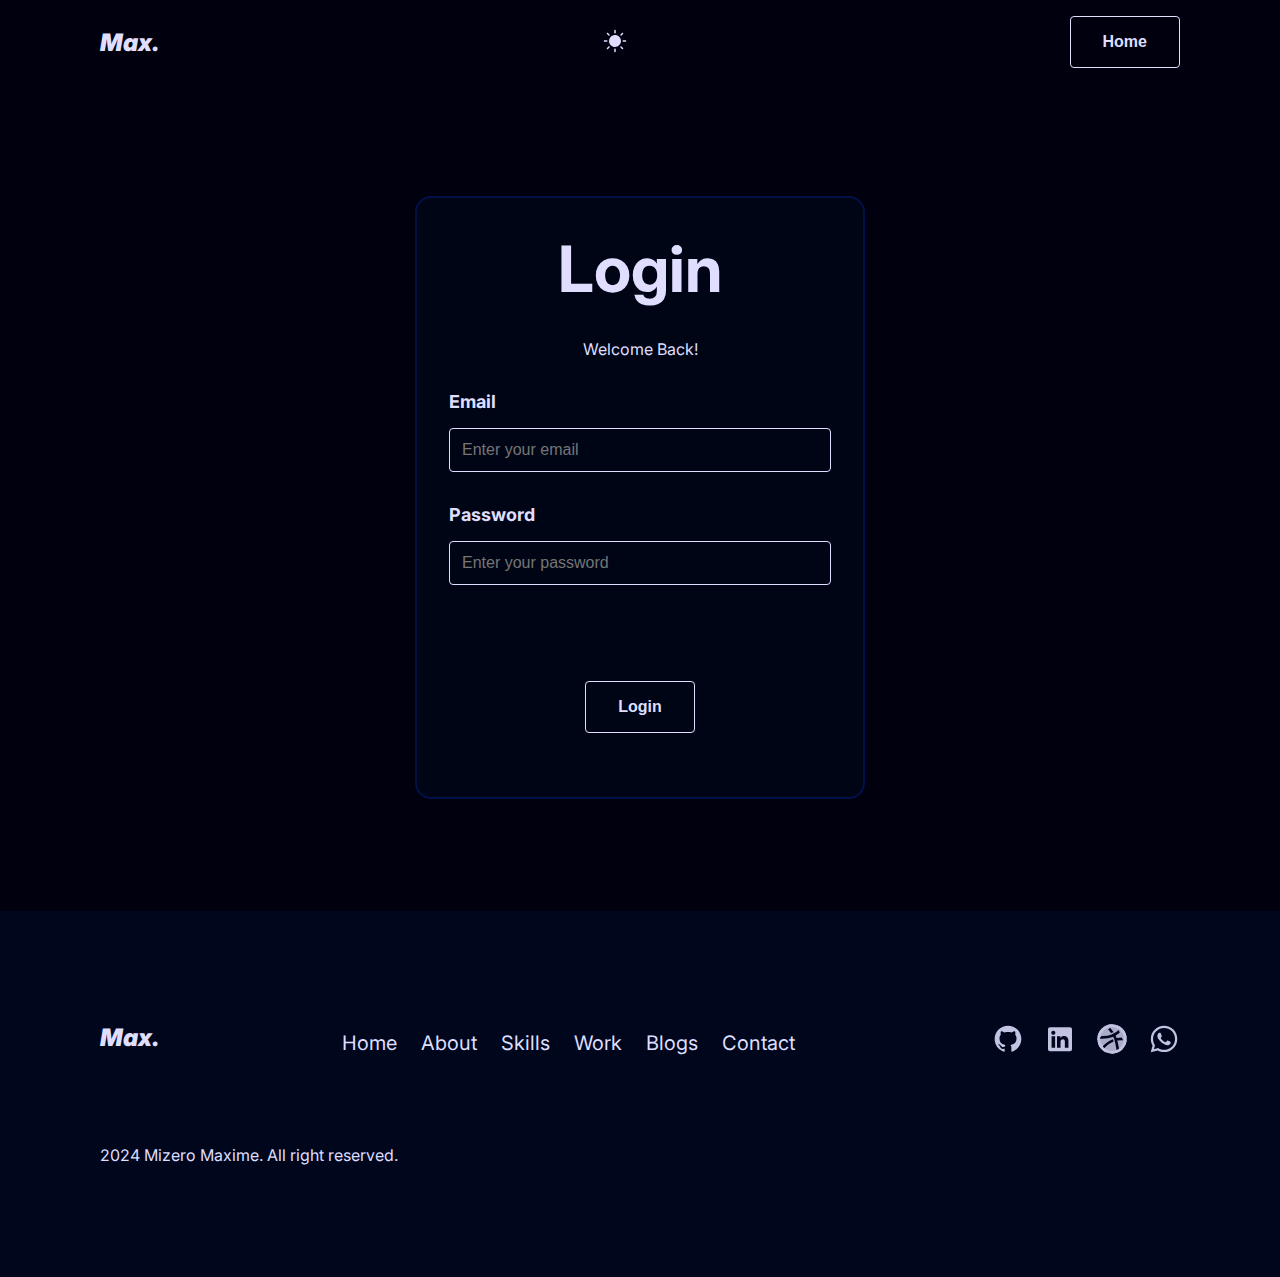
<file: dashboard.html>
<!DOCTYPE html>
<html lang="en">
<head>
    <meta charset="UTF-8">
    <meta name="viewport" content="width=device-width, initial-scale=1.0">
    <title>Dashboard</title>
    <link rel="stylesheet" href="styles.css">
    <link rel="stylesheet" href="dashboard.css">
</head>
<body>
    <section class="main-cont">
        <nav>
            <p class="logo">Max.</p>
            <div class="nav-links">
                <a href="/">Home</a>
                <button id="theme-toggle-button">
                    <svg width="24" height="24" viewBox="0 0 24 24" fill="none" xmlns="http://www.w3.org/2000/svg">
                        <g clip-path="url(#clip0_503_438)">
                        <path class="svg-icon" d="M11.25 3.75V1.5C11.25 1.30109 11.329 1.11032 11.4697 0.96967C11.6103 0.829018 11.8011 0.75 12 0.75C12.1989 0.75 12.3897 0.829018 12.5303 0.96967C12.671 1.11032 12.75 1.30109 12.75 1.5V3.75C12.75 3.94891 12.671 4.13968 12.5303 4.28033C12.3897 4.42098 12.1989 4.5 12 4.5C11.8011 4.5 11.6103 4.42098 11.4697 4.28033C11.329 4.13968 11.25 3.94891 11.25 3.75ZM12 6C10.8133 6 9.65327 6.35189 8.66658 7.01118C7.67988 7.67047 6.91085 8.60754 6.45672 9.7039C6.0026 10.8003 5.88378 12.0067 6.11529 13.1705C6.3468 14.3344 6.91824 15.4035 7.75736 16.2426C8.59647 17.0818 9.66557 17.6532 10.8295 17.8847C11.9933 18.1162 13.1997 17.9974 14.2961 17.5433C15.3925 17.0892 16.3295 16.3201 16.9888 15.3334C17.6481 14.3467 18 13.1867 18 12C17.9983 10.4092 17.3656 8.88412 16.2407 7.75928C15.1159 6.63444 13.5908 6.00174 12 6ZM5.46938 6.53063C5.61011 6.67136 5.80098 6.75042 6 6.75042C6.19902 6.75042 6.38989 6.67136 6.53062 6.53062C6.67136 6.38989 6.75042 6.19902 6.75042 6C6.75042 5.80098 6.67136 5.61011 6.53063 5.46938L5.03062 3.96938C4.88989 3.82864 4.69902 3.74958 4.5 3.74958C4.30098 3.74958 4.11011 3.82864 3.96938 3.96938C3.82864 4.11011 3.74958 4.30098 3.74958 4.5C3.74958 4.69902 3.82864 4.88989 3.96938 5.03062L5.46938 6.53063ZM5.46938 17.4694L3.96938 18.9694C3.82864 19.1101 3.74958 19.301 3.74958 19.5C3.74958 19.699 3.82864 19.8899 3.96938 20.0306C4.11011 20.1714 4.30098 20.2504 4.5 20.2504C4.69902 20.2504 4.88989 20.1714 5.03062 20.0306L6.53063 18.5306C6.60031 18.4609 6.65558 18.3782 6.6933 18.2872C6.73101 18.1961 6.75042 18.0985 6.75042 18C6.75042 17.9015 6.73101 17.8039 6.6933 17.7128C6.65558 17.6218 6.60031 17.5391 6.53063 17.4694C6.46094 17.3997 6.37822 17.3444 6.28717 17.3067C6.19613 17.269 6.09855 17.2496 6 17.2496C5.90145 17.2496 5.80387 17.269 5.71283 17.3067C5.62178 17.3444 5.53906 17.3997 5.46938 17.4694ZM18 6.75C18.0985 6.75008 18.1961 6.73074 18.2871 6.6931C18.3782 6.65546 18.4609 6.60025 18.5306 6.53063L20.0306 5.03062C20.1714 4.88989 20.2504 4.69902 20.2504 4.5C20.2504 4.30098 20.1714 4.11011 20.0306 3.96938C19.8899 3.82864 19.699 3.74958 19.5 3.74958C19.301 3.74958 19.1101 3.82864 18.9694 3.96938L17.4694 5.46938C17.3644 5.57427 17.2928 5.70796 17.2639 5.85352C17.2349 5.99908 17.2497 6.14998 17.3065 6.28709C17.3633 6.42421 17.4596 6.54139 17.583 6.62379C17.7065 6.70619 17.8516 6.75012 18 6.75ZM18.5306 17.4694C18.3899 17.3286 18.199 17.2496 18 17.2496C17.801 17.2496 17.6101 17.3286 17.4694 17.4694C17.3286 17.6101 17.2496 17.801 17.2496 18C17.2496 18.199 17.3286 18.3899 17.4694 18.5306L18.9694 20.0306C19.0391 20.1003 19.1218 20.1556 19.2128 20.1933C19.3039 20.231 19.4015 20.2504 19.5 20.2504C19.5985 20.2504 19.6961 20.231 19.7872 20.1933C19.8782 20.1556 19.9609 20.1003 20.0306 20.0306C20.1003 19.9609 20.1556 19.8782 20.1933 19.7872C20.231 19.6961 20.2504 19.5985 20.2504 19.5C20.2504 19.4015 20.231 19.3039 20.1933 19.2128C20.1556 19.1218 20.1003 19.0391 20.0306 18.9694L18.5306 17.4694ZM4.5 12C4.5 11.8011 4.42098 11.6103 4.28033 11.4697C4.13968 11.329 3.94891 11.25 3.75 11.25H1.5C1.30109 11.25 1.11032 11.329 0.96967 11.4697C0.829018 11.6103 0.75 11.8011 0.75 12C0.75 12.1989 0.829018 12.3897 0.96967 12.5303C1.11032 12.671 1.30109 12.75 1.5 12.75H3.75C3.94891 12.75 4.13968 12.671 4.28033 12.5303C4.42098 12.3897 4.5 12.1989 4.5 12ZM12 19.5C11.8011 19.5 11.6103 19.579 11.4697 19.7197C11.329 19.8603 11.25 20.0511 11.25 20.25V22.5C11.25 22.6989 11.329 22.8897 11.4697 23.0303C11.6103 23.171 11.8011 23.25 12 23.25C12.1989 23.25 12.3897 23.171 12.5303 23.0303C12.671 22.8897 12.75 22.6989 12.75 22.5V20.25C12.75 20.0511 12.671 19.8603 12.5303 19.7197C12.3897 19.579 12.1989 19.5 12 19.5ZM22.5 11.25H20.25C20.0511 11.25 19.8603 11.329 19.7197 11.4697C19.579 11.6103 19.5 11.8011 19.5 12C19.5 12.1989 19.579 12.3897 19.7197 12.5303C19.8603 12.671 20.0511 12.75 20.25 12.75H22.5C22.6989 12.75 22.8897 12.671 23.0303 12.5303C23.171 12.3897 23.25 12.1989 23.25 12C23.25 11.8011 23.171 11.6103 23.0303 11.4697C22.8897 11.329 22.6989 11.25 22.5 11.25Z" fill="#DFDEFF"/>
                        </g>
                        <defs>
                        <clipPath id="clip0_503_438">
                        <rect width="24" height="24" fill="white"/>
                        </clipPath>
                        </defs>
                        </svg>
                        
                </button>
            </div>
            <button class="sign-btn">Sign Out</button>
            <button class="menu-btn" id="open-menu"><svg width="32" height="32" viewBox="0 0 32 32" fill="none" xmlns="http://www.w3.org/2000/svg">
                <path class="svg-icon" d="M8 10.667H24M8 16.0003H24M8 21.3337H24" stroke="white" stroke-width="2" stroke-linecap="round" stroke-linejoin="round"/>
                </svg></button>
            <div class="mobile-nav" id="mobile-navigation">
                <button class="close-btn" id="close-menu"><img src="./resources/mingcute_close-fill.svg"></button>
                <a href="/">Home</a>
                <a class="sign-btn-mobile" href="/login.html">Sign Out</a>
            </div>
           </nav>
           <div class="body-cont">
            <div class="hero-content">
                <p class="section-description">Dashboard</p>
                <p class="blog-description">Manager all your blogs here</p>
                <div class="dashboard-cards">
                    <div class="dashboard-card">
                        <p class="dashboard-card-number total-blogs" >0</p>
                        <p class="dashboard-card-description">Total Blogs</p>
                    </div>
                    <div class="dashboard-card">
                        <p class="dashboard-card-number" id="total-likes">0</p>
                        <p class="dashboard-card-description">Total Likes</p>
                    </div>
                    <div class="dashboard-card">
                        <p class="dashboard-card-number" id="total-views">0</p>
                        <p class="dashboard-card-description">Total Views</p>
                    </div>
                
                </div>
            </div>
            <div class="create-blog-section">
               <p class="section-header">Create </p>
               <div>
                <p class="section-description">Create a new blog post</p>
               <p class="blog-description">Fill the form below</p>
               </div>
              
               <form action="" id="create-blog-form">
                <div class="input-field-flex">
                    <div class="input-field">
                        <label>Name of the author</label>
                        <input type="text" placeholder="Enter the name">
                    </div>
                    <div class="input-field">
                        <label>Read Duration(minutes).</label>
                        <input type="number" placeholder="Enter the duration">
                    </div>
                </div>
                <div class="input-field-flex">
                    <div class="input-field">
                        <label>Blog Title</label>
                        <input type="text" placeholder="Enter the blog title">
                    </div>
                    <div class="input-field">
                        <label>Choose Image:</label>
                        <input type="file" id="image-upload" accept="image/*" multiple>
                    </div>
                </div>
                <div class="input-field">
                    <label>Enter Category</label>
                    <input type="text" placeholder="Enter the category">
                </div>
                <div class="input-field">
                    <label>Blog Description</label>
                    <textarea placeholder="Enter your Blog description"></textarea>
                </div>
               
                <button> Create New Blog</button>
                
            </form>
            </div>    
            <div class="edit-blog-container"> 
                <button class="close-btn" id="close-update-menu"><img src="./resources/mingcute_close-fill.svg"></button>
                <form action=""  id="edit-blog-form">
                    <p class="section-header">update Blog. </p>
                    <div class="input-field-flex">
                        <div class="input-field">
                            <label>Name of the author</label>
                            <input type="text" placeholder="Enter the name">
                        </div>
                        <div class="input-field">
                            <label>Read Duration(minutes).</label>
                            <input type="number" placeholder="Enter the duration">
                        </div>
                    </div>
                    <div class="input-field-flex">
                        <div class="input-field">
                            <label>Blog Title</label>
                            <input type="text" placeholder="Enter the blog title">
                        </div>
                    
                    </div>
               
                    <div class="input-field">
                        <label>Blog Description</label>
                        <textarea placeholder="Enter your Blog description"></textarea>
                    </div>
                   
                    <button type="submit"> Update Blog</button>
                    
                </form>  
               </div>   
           <div class="all-blogs-section">
            <p class="section-description">All Blogs<spna class="small " > (<span class="total-blogs">0</span>).</spna></p>
            <div class="blog-cards-cont" id="blog-container">
            </div>
           </div>
           </div>
    </section>
    <div id="snackbar"></div>

    <footer>
        <div class="footer-content">
            <p class="logo">Max.</p>
            <div class="nav-links">
                <a href="/">Home</a>
                <a href="#About">About</a>
                <a href="#Skills">Skills</a>
                <a href="#Work">Work</a>
                <a href="#Blog-section">Blogs</a>
                <a href="#Contact">Contact</a>
            </div>
            <div>
                <a href="#" class="social-links no-padding"><svg width="32" height="32" viewBox="0 0 32 32" fill="none" xmlns="http://www.w3.org/2000/svg">
                    <path class="svg-icon" d="M15.9993 2.66699C14.2484 2.66699 12.5146 3.01187 10.8969 3.68193C9.27923 4.35199 7.80937 5.33412 6.57126 6.57224C4.07077 9.07272 2.66602 12.4641 2.66602 16.0003C2.66602 21.8937 6.49268 26.8937 11.786 28.667C12.4527 28.7737 12.666 28.3603 12.666 28.0003V25.747C8.97268 26.547 8.18602 23.9603 8.18602 23.9603C7.57268 22.4137 6.70602 22.0003 6.70602 22.0003C5.49268 21.1737 6.79935 21.2003 6.79935 21.2003C8.13268 21.2937 8.83935 22.5737 8.83935 22.5737C9.99935 24.6003 11.9593 24.0003 12.7193 23.6803C12.8393 22.8137 13.186 22.227 13.5593 21.8937C10.5993 21.5603 7.49268 20.4137 7.49268 15.3337C7.49268 13.8537 7.99935 12.667 8.86602 11.7203C8.73268 11.387 8.26602 10.0003 8.99935 8.20033C8.99935 8.20033 10.1193 7.84033 12.666 9.56033C13.7193 9.26699 14.866 9.12033 15.9993 9.12033C17.1327 9.12033 18.2793 9.26699 19.3327 9.56033C21.8793 7.84033 22.9993 8.20033 22.9993 8.20033C23.7327 10.0003 23.266 11.387 23.1327 11.7203C23.9993 12.667 24.506 13.8537 24.506 15.3337C24.506 20.427 21.386 21.547 18.4127 21.8803C18.8927 22.2937 19.3327 23.107 19.3327 24.347V28.0003C19.3327 28.3603 19.546 28.787 20.226 28.667C25.5193 26.8803 29.3327 21.8937 29.3327 16.0003C29.3327 14.2494 28.9878 12.5156 28.3177 10.8979C27.6477 9.2802 26.6656 7.81035 25.4274 6.57224C24.1893 5.33412 22.7195 4.35199 21.1018 3.68193C19.4841 3.01187 17.7503 2.66699 15.9993 2.66699Z" fill="#DFDEFF"/>
                    </svg></a>
                <a href="#" class="social-links"><svg width="32" height="32" viewBox="0 0 32 32" fill="none" xmlns="http://www.w3.org/2000/svg">
                    <path class="svg-icon" fill-rule="evenodd" clip-rule="evenodd" d="M6 4.32324C4.89543 4.32324 4 5.21867 4 6.32324V26.3232C4 27.4278 4.89543 28.3232 6 28.3232H26C27.1045 28.3232 28 27.4278 28 26.3232V6.32324C28 5.21867 27.1045 4.32324 26 4.32324H6ZM11.361 9.6602C11.3685 10.9352 10.4141 11.7208 9.28164 11.7152C8.21476 11.7096 7.28476 10.8602 7.29039 9.66208C7.29601 8.5352 8.18664 7.62958 9.34352 7.65583C10.5173 7.68208 11.3685 8.54271 11.361 9.6602ZM16.3729 13.3389H13.0129H13.0111V24.752H16.5623V24.4858C16.5623 23.9792 16.5619 23.4726 16.5615 22.9658C16.5604 21.614 16.5592 20.2608 16.5661 18.9095C16.568 18.5814 16.5829 18.2402 16.6673 17.927C16.9841 16.757 18.0361 16.0014 19.2099 16.1871C19.9636 16.3051 20.4623 16.742 20.6723 17.4527C20.8017 17.897 20.8599 18.3751 20.8655 18.8383C20.8807 20.2351 20.8785 21.6319 20.8764 23.0288C20.8756 23.5219 20.8748 24.0152 20.8748 24.5083V24.7502H24.4373V24.4764C24.4373 23.8738 24.4371 23.2712 24.4367 22.6687C24.436 21.1627 24.4352 19.6567 24.4392 18.1502C24.4411 17.4695 24.368 16.7983 24.2011 16.1402C23.9517 15.1614 23.4361 14.3514 22.598 13.7664C22.0036 13.3502 21.3511 13.082 20.6217 13.052C20.5387 13.0486 20.4549 13.0441 20.3708 13.0395C19.9979 13.0194 19.6188 12.9989 19.2623 13.0708C18.2423 13.2752 17.3461 13.742 16.6692 14.5651C16.5905 14.6595 16.5136 14.7554 16.3988 14.8984L16.3729 14.9308V13.3389ZM7.57552 24.7558H11.1099V13.3463H7.57552V24.7558Z" fill="#DFDEFF"/>
                    </svg>
                    </a>
                <a href="#" class="social-links"><svg width="32" height="32" viewBox="0 0 32 32" fill="none" xmlns="http://www.w3.org/2000/svg">
                    <mask id="mask0_545_547" style="mask-type:luminance" maskUnits="userSpaceOnUse" x="1" y="1" width="30" height="30">
                    <path class="svg-icon" d="M29.3327 16.0003C29.3349 17.7565 28.9892 19.4958 28.3153 21.1176C27.6414 22.7394 26.6529 24.2115 25.4067 25.449C24.1707 26.6828 22.7038 27.6609 21.0896 28.3275C19.4754 28.994 17.7457 29.3359 15.9994 29.3337C8.63536 29.3337 2.66603 23.3643 2.66603 16.0003C2.66137 12.5815 3.97461 9.29244 6.33269 6.817C7.57692 5.50407 9.07597 4.45883 10.7381 3.74526C12.4003 3.03168 14.1905 2.66478 15.9994 2.667C17.7457 2.66474 19.4754 3.00666 21.0896 3.67321C22.7038 4.33976 24.1707 5.31789 25.4067 6.55167C26.6529 7.78915 27.6414 9.26132 28.3153 10.8831C28.9892 12.5049 29.3349 14.2441 29.3327 16.0003Z" fill="white" stroke="white" stroke-width="2.66667" stroke-linecap="round" stroke-linejoin="round"/>
                    <path class="svg-icon" d="M29.3322 16.0004C27.3869 16.0004 22.0202 15.267 17.2169 17.3757C11.9989 19.667 8.22089 23.2217 6.57422 25.4317" stroke="black" stroke-width="2.66667" stroke-linecap="round" stroke-linejoin="round"/>
                    <path class="svg-icon" d="M11 3.63672C13.0867 5.56272 17.64 10.4661 19.3333 15.3341C21.0267 20.2021 21.6533 26.1874 22.04 27.8907" stroke="black" stroke-width="2.66667" stroke-linecap="round" stroke-linejoin="round"/>
                    <path class="svg-icon" d="M2.76953 14.3335C5.2882 14.4855 11.9555 14.6221 16.2222 12.8001C20.4889 10.9781 24.1602 7.62681 25.4195 6.56348" stroke="black" stroke-width="2.66667" stroke-linecap="round" stroke-linejoin="round"/>
                    <path class="svg-icon" d="M3.66603 21.0757C4.8409 23.9196 6.95983 26.2718 9.66603 27.7363M2.66603 16.0003C2.66137 12.5815 3.97461 9.29244 6.33269 6.817C7.57692 5.50407 9.07597 4.45883 10.7381 3.74526C12.4003 3.03168 14.1905 2.66478 15.9994 2.667M21.3327 3.77634C22.8511 4.44069 24.2326 5.38183 25.4067 6.55167C26.6529 7.78915 27.6414 9.26132 28.3153 10.8831C28.9892 12.5049 29.3349 14.2441 29.3327 16.0003C29.3327 17.6417 29.036 19.2143 28.4927 20.667M15.9994 29.3337C17.7457 29.3359 19.4754 28.994 21.0896 28.3275C22.7038 27.6609 24.1707 26.6828 25.4067 25.449" stroke="white" stroke-width="2.66667" stroke-linecap="round" stroke-linejoin="round"/>
                    </mask>
                    <g mask="url(#mask0_545_547)">
                    <path class="svg-icon" d="M0 0H32V32H0V0Z" fill="#DFDEFF"/>
                    </g>
                    </svg>
                    </a>
                <a href="#" class="social-links"><svg width="32" height="32" viewBox="0 0 32 32" fill="none" xmlns="http://www.w3.org/2000/svg">
                    <path class="svg-icon" d="M25.3991 6.54707C24.1767 5.31231 22.7207 4.3333 21.1159 3.66714C19.5112 3.00098 17.7899 2.66102 16.0524 2.66707C8.77242 2.66707 2.83909 8.6004 2.83909 15.8804C2.83909 18.2137 3.45242 20.4804 4.59909 22.4804L2.73242 29.3337L9.73242 27.4937C11.6658 28.5471 13.8391 29.1071 16.0524 29.1071C23.3324 29.1071 29.2658 23.1737 29.2658 15.8937C29.2658 12.3604 27.8924 9.0404 25.3991 6.54707ZM16.0524 26.8671C14.0791 26.8671 12.1458 26.3337 10.4524 25.3337L10.0524 25.0937L5.89242 26.1871L6.99909 22.1337L6.73242 21.7204C5.63608 19.9697 5.05394 17.9461 5.05242 15.8804C5.05242 9.82707 9.98575 4.89374 16.0391 4.89374C18.9724 4.89374 21.7324 6.04041 23.7991 8.12041C24.8224 9.13902 25.6334 10.3506 26.1849 11.685C26.7365 13.0193 27.0178 14.4499 27.0124 15.8937C27.0391 21.9471 22.1058 26.8671 16.0524 26.8671ZM22.0791 18.6537C21.7458 18.4937 20.1191 17.6937 19.8258 17.5737C19.5191 17.4671 19.3058 17.4137 19.0791 17.7337C18.8524 18.0671 18.2258 18.8137 18.0391 19.0271C17.8524 19.2537 17.6524 19.2804 17.3191 19.1071C16.9858 18.9471 15.9191 18.5871 14.6658 17.4671C13.6791 16.5871 13.0258 15.5071 12.8258 15.1737C12.6391 14.8404 12.7991 14.6671 12.9724 14.4937C13.1191 14.3471 13.3058 14.1071 13.4658 13.9204C13.6258 13.7337 13.6924 13.5871 13.7991 13.3737C13.9058 13.1471 13.8524 12.9604 13.7724 12.8004C13.6924 12.6404 13.0258 11.0137 12.7591 10.3471C12.4924 9.70707 12.2124 9.78707 12.0124 9.77374H11.3724C11.1458 9.77374 10.7991 9.85374 10.4924 10.1871C10.1991 10.5204 9.34576 11.3204 9.34576 12.9471C9.34576 14.5737 10.5324 16.1471 10.6924 16.3604C10.8524 16.5871 13.0258 19.9204 16.3324 21.3471C17.1191 21.6937 17.7324 21.8937 18.2124 22.0404C18.9991 22.2937 19.7191 22.2537 20.2924 22.1737C20.9324 22.0804 22.2524 21.3737 22.5191 20.6004C22.7991 19.8271 22.7991 19.1737 22.7058 19.0271C22.6124 18.8804 22.4124 18.8137 22.0791 18.6537Z" fill="#DFDEFF"/>
                    </svg>
                    </a>
            </div>
        </div>
        <p>2024 Mizero Maxime. All right reserved.</p>
    </footer>
    <script src="./index.js"></script>
    <script src="./blog.js"></script>
</body>
</html>
</file>
<file: styles.css>
@import url('https://fonts.googleapis.com/css2?family=Inter:wght@100..900&display=swap');
@import url('https://fonts.googleapis.com/css2?family=Montserrat:ital,wght@0,100..900;1,100..900&display=swap');
:root {
    --dark-mode-text-color: #DFDEFF; /* Text color for non-dark mode */
    --dark-mode-border-color: #00114A; /* Border color for non-dark mode */
    --dark-mode-container-background: #000516; /* Container background for non-dark mode */
    --dark-mode-background: #00000F; /* Background for non-dark mode */
    --dark-mode-footer-color: #00071D; /* Background for non-dark mode */
    --transition:all .2s ease-in-out;
  }

* {
    margin: 0;
    padding: 0;
    box-sizing: border-box;
}
body,html {
    font-family: 'Inter', sans-serif;
    background-color: var(--dark-mode-background);
    color: var(--dark-mode-text-color);
    scroll-behavior: smooth;
}

  
.main-cont {
    padding-inline:100px;
    max-width: 1440px;
    margin-inline: auto;
} 
a {
    text-decoration: none;
    color: inherit;
}

nav {
    padding-block: 1rem;
    display: flex;
    justify-content: space-between;
    align-items: center;
    width: 100%;
}
.logo {
    font-size: 1.5rem;
    font-style: italic;
    font-weight: 900;
}
.nav-links{
    display: flex;
    gap: 1.5rem;
    font-size: 1.25rem;
}
.nav-links > a {
    padding-block: .5rem;
    border-bottom: solid 2px transparent;
    transition: var(--transition);
}
.nav-links > button {
   background-color: transparent;
   border: none;
   cursor: pointer;
   transition: var(--transition);

}
.nav-links > button:hover {
   transform: scale(1.2);
}
.nav-links > a:hover {
    opacity: .5;
    border-bottom: solid 2px var(--dark-mode-text-color);
}
.sign-btn, form > button, .sign-btn-mobile {
     background-color: transparent;
     color: var(--dark-mode-text-color);
     padding: 1rem 2rem;
     border: solid 1px var(--dark-mode-text-color);
     border-radius: 4px;
     font-size: 1rem;
     font-weight: bold;
     transition: var(--transition);
     width: max-content;
}
.sign-btn:hover,form > button:hover,.sign-btn-mobile:hover {
  background-color: var(--dark-mode-text-color);
  color: var(--dark-mode-background) !important;
  cursor: pointer;
}
.hero-section{
    display: flex;
    flex-direction: column;
    justify-content: center;
    align-items: center;
    text-align: center;
    gap: 1.5rem;
    padding: 112px 32px;
}
.hero-section > h1{
    font-family: 'merriweather', serif;
    font-style: italic;
    font-size: 56px;
    font-weight: 900;
    line-height: 100%;
    max-width: 1000px;
    opacity: .87;
}
.hero-section > p{
    opacity: .67;
    max-width: 800px;
    font-size: 18px;
    line-height: 150%;
}
.hero-section-btn-cont{
    display: flex;
    gap: 2rem;
}
.hero-section-btn-cont > button, .gost-btn{
  
    padding: 1rem;
    background-color: transparent;
    border: solid 1px var(--dark-mode-text-color);
    color: var(--dark-mode-text-color);
    font-weight: bold;
    display: flex;
    align-items: end;
    gap: .5rem;
    font-size: 18px;
    transition: var(--transition);
    border-radius: 4px;

}
.svg-icon{
    fill: var(--dark-mode-text-color) !important;
    color: var(--dark-mode-text-color);
  

}
.svg-icon-stroke {
    stroke: var(--dark-mode-text-color);
}
.gost-btn {
    align-items: center;
    width: max-content;
    cursor: pointer;
}
.gost-btn:hover{
    transform: scale(1.1);
}
.menu-btn,.close-btn {
    background-color: transparent;
    border: none;
    transition: var(--transition);

}
.menu-btn {
    display: none;
}
.hero-section-btn-cont > button:hover, .menu-btn:hover, .close-btn:hover {

  transform: scale(1.2);
  cursor: pointer;

}

.mobile-nav{
    display: flex;
    position: fixed;
    top:0;
    bottom:0;
    left: 0;
    right: 0;
    background-color: var(--dark-mode-background);
    flex-direction: column;
    justify-content: center;
    align-items: center;
    font-size: 32px;
    gap: 1rem;
    z-index: -1;
    opacity: 0;
    visibility: hidden;
    transform: translateX(100px);
    transition: var(--transition);
}
.mobile-nav.active {
    z-index: 10;
    opacity: 1;
    visibility: visible;
    transform: translateX(0);
}
.mobile {
    display: flex;
}
.close-btn {
    position: absolute;
    top: 2rem;
    right: 4rem;
}
.sign-btn-mobile{
    margin-top: 3rem;
}
.mobile-nav a:hover{
    opacity: .5;
    transform: scale(1.05);
}
.about-section,.Blog{
    padding-block: 112px;
    display: flex;
    flex-direction: column;
    gap: 80px;
}
.social-links{
    opacity: .87;
}
.social-links:hover {
    opacity: 1;
    cursor: pointer;
    transition: var(--transition);
    transform: scale(1.2);
}
.about-section-header{ 
    display: flex;
    align-items: center;
    justify-content: space-between;
}
.about-section-header{ 
    display: flex;
    align-items: center;
    justify-content: space-between;
}
.section-header{
    padding-block: 1rem;
    border-bottom: solid 2px var(--dark-mode-text-color);
    width: max-content;
}
.about-section-header > div{ 
    display: flex;
   gap: 1rem;
}
.section-description{
    font-size: 40px;
    font-family: "Montserrat", sans-serif; 
    font-weight: bold;
    opacity: .87;
    line-height: 120%;

}
.about-section-qualities{
    display: flex;
    gap: 4rem;
    
}
.about-section-qualities-img,.about-section-qualities-cont{
    width: 50%;
}
.about-section-qualities-img > img{
   width: 100%;
    height: 400px;
    object-fit: cover;
    border-radius: 1rem;

}
.about-section-qualities-cont{
  display: flex;
  flex-direction: column;
  gap: 1.5rem;
  justify-content: center;
}
.about-section-quality-cont{
    display: flex;
    flex-direction: column;
    gap: 1rem;
}
.about-section-quality-title{
    font-size: 24px;
    font-weight: bold;
    opacity: .87;
}
.about-section-quality-description {
    opacity: .67;
    line-height: 150%;
    max-width: 600px;
}
.about-section-footer{
    display: flex;
    justify-content: space-evenly
}
.about-section-footer-card{
    display: flex;
    flex-direction: column;
    gap: 1rem;
    padding: 30px 70px;
    border-radius: 8px;
    align-items: center;
    background-color: var(--dark-mode-container-background);
    border: solid 1px var(--dark-mode-border-color);
    
}
.about-section-footer-card> p{
  font-weight: bold;
}
.about-section-footer-card> span{
  opacity: .67;
}

.skills-section,.work-section {
    display: flex;
    flex-direction: column;
    gap: 80px;
    padding-block: 112px;
}
.skills-section-main-cont{
    display: flex;
    gap: 2rem;
    justify-content: space-between;
 
}
.skills-card-cont {
    display: grid;
    grid-template-columns: repeat(2,auto);
    justify-content: space-evenly;
    width: 100%;
    margin-top: 2rem;
  
}
.skills-card-cont-sub{
  display: flex;
  flex-direction: column;
  align-items: center;
  gap: 1.5rem;
 
}
.skills-section-cont{
    padding: 4rem 1rem;
    display: flex;
    flex-direction: column;
    gap: 1rem;
    width: 50%;
    max-width: 600px;
    align-items: center;
    background-color: var(--dark-mode-container-background);
    border: solid 2px var(--dark-mode-border-color);
    border-radius: 1rem;

}
.skills-card{
    display: flex;
    gap: 1rem;
    align-items: flex-start;

}
.skills-card-title{
    font-weight: bold;
    opacity: .87;
}
.skills-card-description{
    opacity: .67;
}
.skills-section-cont-title{
    opacity: .87;
    font-size: 32px;
    font-weight: bold;
    text-align: center;

}
.skills-section-cont-sub {
  opacity: .67;
}
.work-main-cont{
    display: flex;
    flex-direction: column;
    gap: 4rem;
    align-items: center;
   
}

.work-cont{
    display: flex;
    flex-direction: column;
    gap: 1rem;
    width: 50%;
    justify-content: center;
    padding: 1rem 2rem;

}
.work-img-cont{
    width: 50%;
}
.work-img-cont > img{
    width: 100%;
    height: 100%;
}
.work-cont > a{
   text-decoration: underline;
   cursor: pointer;
   display: flex;
   align-items: center;
   gap: .5rem;
   margin-top: 1rem;
}
.work-cont > a:hover{
   opacity: .5;
}
.works-cont{
    display: flex;
    gap: 2rem;
    transition: var(--transition);
    overflow: hidden;
    border: solid 2px transparent;
    border-bottom-color: var(--dark-mode-border-color) ;
}
.works-cont:hover{
    background-color: var(--dark-mode-container-background);
    transform: scale(1.05);
    border-radius: 1rem;
    border: solid 1px var(--dark-mode-border-color);
  }
.work-cont-title{
    font-size: 32px;
    font-weight: bold;
    opacity: .87;
}
.work-cont-descritpion{
    opacity: .67;
}
.work-cont-languages{
    display: flex;
    gap: 1rem;
}
.work-cont-languages > p{
    font-size: 14px;
   padding: .5rem 1rem;
   border: solid 1px var(--dark-mode-text-color);
   border-radius: 2rem;
}
.reverse{ 
    flex-direction: row-reverse;
}
.blog-cards-cont{
  display: grid;
  grid-template-columns: repeat(2, auto);
  gap: 2rem;
}
.blog-intro{
    text-align: center;
    max-width: 600px;
    margin-inline:auto ;
    display: flex;
    flex-direction: column;
    gap: 2rem;

}
.blog-description{
    opacity: .67;
    display: flex;
    align-items: center;
    line-height: 150%;
    gap: .5rem;
    display: -webkit-box;
    -webkit-line-clamp: 2;
    -webkit-box-orient: vertical;  
    overflow: hidden;
}
.blog-cards,.no-blogs{
    display: flex;
    flex-direction: column;
    gap: 2rem;
    background-color: var(--dark-mode-container-background);
    border: solid 1px var(--dark-mode-border-color);
    padding: 1rem;
    border-radius: 8px;
    transition: var(--transition);
    width: 100%;
    height: max-content;

}
.no-blogs {
    width: 100%;
    align-items: center;
    justify-content: center;
    font-size: 2rem;
    margin-inline:auto ;
}
.blog-cards:hover{
    cursor: pointer;
    transform: scale(1.05);
    box-shadow: 1px 12px 67px 0px var(--dark-mode-border-color);
    -webkit-box-shadow: 1px 12px 67px 0px var(--dark-mode-border-color);
    -moz-box-shadow: 1px 12px 67px 0px var(--dark-mode-border-color);

}
.blog-card-img{
    height: 50%;
    width: 100%;
    object-fit: cover;
border-radius: .5rem;
overflow: hidden;
}
.blog-card-img > img{
        height: 100%;
        /* max-height: 400px; */
        width: 100%;
        object-fit: cover;
        aspect-ratio: 9/4;
    
}
.blog-card-bottom{
    height: 50%;
   display: flex;
   flex-direction:column;
   gap: 1rem;


}
.blog-category {
    font-size: 14px;
    font-weight: bold;
    opacity: .87;
}
.blog-title{
    font-size: 24px;
    font-weight: bold;
}
.blog-title:hover{
    text-decoration: underline;
}
.avatar {
    width: 48px;
    height: 48px;
    object-fit: cover;
    border-radius: 50%;
}
.blog-footer{
    display: flex;
    gap: 1rem;
    margin-top: 2rem;
}
.blog-footer-description{
    display: flex;
    flex-direction: column;
    gap: .5rem;
}
.contact-section{
    padding-block: 112px;
    display: flex;
}
.address {
    display: flex;
    gap: .5rem;
    align-items: center;
}
.contact-title{
    margin-top:1rem ;
}
.address-cont{
    display: flex;
   flex-direction: column;
    gap: .5rem;
    margin-top: 2rem;
}
.contact-intro, .contact-form{
    width: 50%;
}
.input-field {
    display: flex;
    flex-direction: column;
    gap: 1rem;
    
}
.input-field > label{
   font-weight: bold;
   font-size: 18px;

}
.input-field > input, .input-field > textarea, .input-field select{
   padding: 12px;
   background-color: transparent;
   border: solid 1px var(--dark-mode-text-color);
   color: var(--dark-mode-text-color);
   border-radius: 4px;
   font-size: 1rem;
   transition:var(--transition);
}

.input-field > input:focus, .input-field > textarea:focus,  .input-field select:focus {
  padding: 1rem;

  outline: solid 2px #00114A;

}
.contact-form > form {
    display: flex;
    flex-direction: column;
    gap: 2rem;
}
.input-field > textarea{
    min-height: 200px;
    width: 100%;
}
form > button {

}
footer {
    padding-block: 112px;
    display: flex;
    flex-direction: column;

    gap: 80px;
    padding-inline: 100px;
    background-color: var(--dark-mode-footer-color);
}
.footer-content{
    width: 100%;
    display: flex;
    justify-content: space-between;
}
footer  .social-links {
    padding-inline-start: 1rem;
}
.blog-footer-description .blog-description span{
    display: flex;
    align-items: center;
    gap: .5rem;
}
@media screen and (max-width: 1300px) {

    .blog-cards-cont{
        display: grid;
        grid-template-columns: auto;
        justify-items: center;
    }
    .blog-cards {
        /* max-width: 450px; */
    }
}


@media screen and (max-width: 1023px) {
    .main-cont, footer {
        padding-inline:60px;
    }
    .footer-content {
        flex-direction: column;
        gap: 1rem;
    }
    .no-padding {
    padding-inline-start: 0 !important;
    }

    nav .nav-links, nav .sign-btn {
        display: none;
    }
    .menu-btn{
        display: flex;
    }

    .about-section-qualities,.skills-section-main-cont {
      flex-direction: column;
    }
    .about-section-qualities-img,.about-section-qualities-cont{
        width: 100%;
        text-align: center;
        align-items: center;
    }
    .skills-section-main-cont{
        align-items: center;
    }
    .skills-section-cont{
        width: 100%;
    }

    .works-cont {
        flex-direction: column;
    }
    .work-cont {
        width: 90%;
        padding: 1rem;
    }
    .work-img-cont img, .work-img-cont {
        width: 100%;
    }
    .about-section-footer {
        justify-content: center;
        flex-wrap: wrap;
        gap: 2rem;
    }
    .about-section-quality-cont {
      
        align-items: center;

    }
    .about-section-quality-description {
        max-width: 90%;
    }
  }

  @media screen and (max-width: 700px) {
    p {
        font-size: 14px;
    }
  .main-cont, footer {
    padding-inline: 1rem;
  }
  .hero-section > h1 {
    font-size: 40px;
  }
  .hero-section > p{
    font-size: 1rem;
  }
  .section-description{
    font-size: 24px;
  }
  .about-section-quality-title {
    font-size: 20px;
}
.skills-section-cont {
    width: 90%;
}
.contact-section {
    flex-direction: column;
    gap: 2rem;
}
.contact-intro, .contact-form {
    width: 100%;
}
footer {
    align-items: center;
}
.footer-content{
    align-items: center;
}
footer .nav-links{
  font-size: 16px;
}
.nav-links {
    flex-direction: column;
    text-align: center;
}
.blog-footer-description .blog-description {
    display: flex;
    flex-direction: column;
    align-items: flex-start;
}
.blog-footer-description .blog-description span{
    display: flex;
    align-items: center;
    gap: .5rem;
}
.blog-cards {
    width: 90%;
}
  }

  #snackbar {
    visibility: hidden; /* Hidden by default. Visible on click */
    min-width: 250px; /* Set a default minimum width */
    margin-left: -125px; /* Divide value of min-width by 2 */
    background-color: var(--dark-mode-container-background); 
    border: solid 1px var(--dark-mode-border-color);/* Black background color */
    color: #fff; /* White text color */
    text-align: center; /* Centered text */
    border-radius: 2px; /* Rounded borders */
    padding: 1rem 2rem; /* Padding */
    position: fixed; /* Sit on top of the screen */
    z-index: 1; /* Add a z-index if needed */
    left: 50%; /* Center the snackbar */
    bottom: 30px; /* 30px from the bottom */
    font-weight: 600;
  }
  
  /* Show the snackbar when clicking on a button (class added with JavaScript) */
  #snackbar.show {
    visibility: visible; /* Show the snackbar */
    /* Add animation: Take 0.5 seconds to fade in and out the snackbar.
    However, delay the fade out process for 2.5 seconds */
    -webkit-animation: fadein 0.5s, fadeout 0.5s 2s;
    animation: fadein 0.5s, fadeout 0.5s 2.5s;
    z-index: 100;
  }
  
  /* Animations to fade the snackbar in and out */
  @-webkit-keyframes fadein {
    from {bottom: 0; opacity: 0;}
    to {bottom: 30px; opacity: 1;}
  }
  
  @keyframes fadein {
    from {bottom: 0; opacity: 0;}
    to {bottom: 30px; opacity: 1;}
  }
  
  @-webkit-keyframes fadeout {
    from {bottom: 30px; opacity: 1;}
    to {bottom: 0; opacity: 0;}
  }
  
  @keyframes fadeout {
    from {bottom: 30px; opacity: 1;}
    to {bottom: 0; opacity: 0;}
  }
</file>
<file: dashboard.css>
.hero-content{
    display: flex;
    gap: 1rem;
    flex-direction: column;
    padding-block: 112px;
}
.dashboard-cards {
    display: flex;
    gap: 1rem;
    justify-content: space-between;

}
.dashboard-card{
    display: flex;
    align-items: center;
    justify-content: center;
    flex-direction: column;
    padding: 28px;
    border-radius: 10px;
    border: solid 1px var(--dark-mode-border-color);
    background-color: var(--dark-mode-container-background);
    width: 100%;
}
.dashboard-card-number {
   opacity: .87;
    font-weight: 600;
    font-size: 34px;
}
.dashboard-card-description {
    font-size: 20px;
    font-weight: 600;
    opacity: .87;
}
.input-field-flex{
    display: flex;
    justify-content: space-between;
    gap: 1rem;
}
.input-field{
    width: 100%;
}
.create-blog-section{
    display: flex;
    flex-direction: column;
    gap: 2rem;
}
form {
    display: flex;
    flex-direction: column;
    padding-block: 112px;
    gap: 3rem;
}

#image-upload  {
    background-color: transparent !important;
}
.all-blogs-section { 
    display: flex;
    gap: 80px;
    flex-direction: column;
    padding-bottom: 112px;
}
.small{
    font-size: 16px;
    opacity: .67;
    font-weight: 400;
}
.blog-cards:hover {
    box-shadow: unset !important;
    transform: unset !important;
}
.edit-btn {
    display: flex;
    gap: 1rem;
    align-items: flex-end;
    justify-content: center;
    margin-left: auto;
}
.edit-btn > button{
   cursor: pointer;
   background-color: transparent;
   border: none;  
}
.blog-footer {
    align-items: flex-end;
}
.edit-btn > button:hover{
   opacity: .5;

}
.edit-blog {
    position: fixed;
    inset: 0;
    background-color: rgba(0, 5, 22, 0.605);
    backdrop-filter: blur(10px);
    z-index: 1;
    display: flex;
    flex-direction: column;
    align-items: center;
    justify-content: center;
    display: none;
}
.edit-blog form {
    width: 80%;
    max-width: 600px;
    background-color: var(--dark-mode-container-background);
    padding: 4rem 2rem;
    border: solid 2px var(--dark-mode-border-color);
    border-radius: 1rem;
    position: relative;
}
.edit-blog form input{
    width: 100%;
}
.close-blog-form-btn {
   position: absolute;
   top: -4rem;
   right: -4rem;
   border: none;
}
.close-blog-form-btn:hover {

    background-color: transparent;
    transform: scale(1.2);
}

.edit-blog-container {
    position: fixed;
    inset: 0;
    height: 100%;
    background-color: var(--dark-mode-background);
    backdrop-filter: blur(10px);
    z-index: 10;
    display: flex;
    justify-content: center;
    align-items: center;
    padding: 2rem;
    min-height: 768px;
    overflow-y: scroll;
    flex-direction: column;
    display: none;

}
.edit-blog-container  > form {
    margin-block: 10rem;
}

@media screen and (max-width: 1023px) {
    .dashboard-cards {
        display: grid;
        grid-template-columns: repeat(2, auto);
        justify-content: stretch;
    }
 
}
@media screen and (max-width: 700px) {
    .dashboard-cards {
      
        grid-template-columns: repeat(1, auto);
     
    }
   
    .input-field-flex {
        flex-direction: column;
    }
   
}

#snackbar {
    visibility: hidden; /* Hidden by default. Visible on click */
    min-width: 250px; /* Set a default minimum width */
    margin-left: -125px; /* Divide value of min-width by 2 */
    background-color: var(--dark-mode-container-background); 
    border: solid 1px var(--dark-mode-border-color);/* Black background color */
    color: #fff; /* White text color */
    text-align: center; /* Centered text */
    border-radius: 2px; /* Rounded borders */
    padding: 1rem 2rem; /* Padding */
    position: fixed; /* Sit on top of the screen */
    z-index: 1; /* Add a z-index if needed */
    left: 50%; /* Center the snackbar */
    bottom: 30px; /* 30px from the bottom */
    font-weight: 600;
  }
  
  /* Show the snackbar when clicking on a button (class added with JavaScript) */
  #snackbar.show {
    visibility: visible; /* Show the snackbar */
    /* Add animation: Take 0.5 seconds to fade in and out the snackbar.
    However, delay the fade out process for 2.5 seconds */
    -webkit-animation: fadein 0.5s, fadeout 0.5s 2s;
    animation: fadein 0.5s, fadeout 0.5s 2.5s;
    z-index: 100;
  }
  
  /* Animations to fade the snackbar in and out */
  @-webkit-keyframes fadein {
    from {bottom: 0; opacity: 0;}
    to {bottom: 30px; opacity: 1;}
  }
  
  @keyframes fadein {
    from {bottom: 0; opacity: 0;}
    to {bottom: 30px; opacity: 1;}
  }
  
  @-webkit-keyframes fadeout {
    from {bottom: 30px; opacity: 1;}
    to {bottom: 0; opacity: 0;}
  }
  
  @keyframes fadeout {
    from {bottom: 30px; opacity: 1;}
    to {bottom: 0; opacity: 0;}
  }
</file>
<file: login.css>
body {
    min-height: 100vh;
    display: flex;
    flex-direction: column;
    justify-content: space-between;
}
.main-cont {
    width: 100%;
}
.main-content{
    width: 100%;
    display: flex;
    align-items: center;
    justify-content: center;
    padding-block: 112px;
   
}
.main-content form{
    display: flex;
    flex-direction: column;
    gap: 2rem;
    padding: 2rem;
    align-items: center;
    border: solid 2px var(--dark-mode-border-color);
    border-radius: 1rem;
    background-color: var(--dark-mode-container-background);
    max-width: 450px;
    width: 50%;
    min-width: 360px;

   
}
.main-content .input-field {
    width: 100%;
}
.main-content form button {
    margin-block: 2rem;
}

h1 {
    /* font-size: 48px; */
    font-size: clamp(2rem, 5vw, 4rem)
}
</file>
